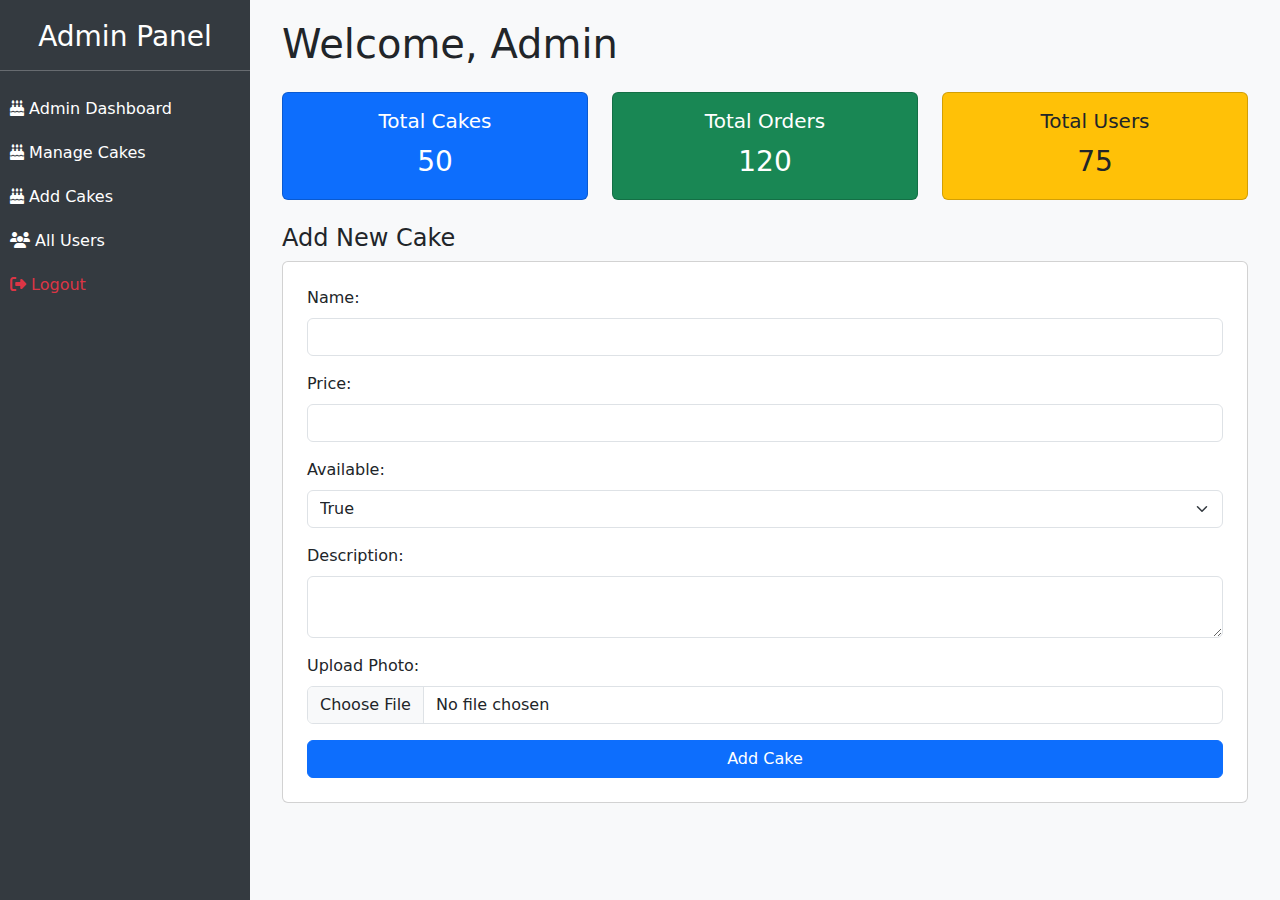
<file: src/main/resources/templates/admin/add_cake.html>
<!DOCTYPE html>
<html xmlns:th="http://www.thymeleaf.org">
<head>
<title>Admin Dashboard</title>
<!-- Bootstrap CSS -->
<link rel="stylesheet"
    href="https://cdn.jsdelivr.net/npm/bootstrap@5.3.0/dist/css/bootstrap.min.css">
<!-- Font Awesome (Icons) -->
<link rel="stylesheet"
    href="https://cdnjs.cloudflare.com/ajax/libs/font-awesome/6.4.0/css/all.min.css">
<style>
body {
    background-color: #f8f9fa;
}

.sidebar {
    width: 250px;
    height: 100vh;
    background: #343a40;
    color: white;
    padding-top: 20px;
    position: fixed;
}

.sidebar a {
    color: white;
    padding: 10px;
    display: block;
    text-decoration: none;
    transition: 0.3s;
}

.sidebar a:hover {
    background: #495057;
}

.main-content {
    margin-left: 250px;
    padding: 20px;
}
</style>
</head>
<body>

    <!-- Sidebar -->
    <div class="sidebar">
        <h3 class="text-center">Admin Panel</h3>
        <hr>
        <a href="/admin/dashboard"><i class="fas fa-birthday-cake"></i> Admin Dashboard</a>
        <a href="/admin/cakes"><i class="fas fa-birthday-cake"></i> Manage Cakes</a>
        <a href="/admin/cake/add"><i class="fas fa-birthday-cake"></i> Add Cakes</a>
        <a href="/admin/allUsers"><i class="fas fa-users"></i> All Users</a>
        <a href="/logout" class="text-danger"><i class="fas fa-sign-out-alt"></i> Logout</a>
    </div>

    <!-- Main Content -->
    <div class="main-content">
        <div class="container">
            <h1 class="mb-4">Welcome, Admin</h1>
            <div class="row">
                <!-- Dashboard Cards -->
                <div class="col-md-4">
                    <div class="card bg-primary text-white">
                        <div class="card-body">
                            <h5 class="card-title text-center">Total Cakes</h5>
                            <p class="card-text fs-3 text-center"
                                th:text="${cakes != null ? cakes.size() : 0}">50</p>
                        </div>
                    </div>
                </div>

                <div class="col-md-4">
                    <div class="card bg-success text-white">
                        <div class="card-body">
                            <h5 class="card-title text-center">Total Orders</h5>
                            <p class="card-text fs-3 text-center"
                                th:text="${orders != null ? orders.size() : 0}">120</p>
                        </div>
                    </div>
                </div>

                <div class="col-md-4">
                    <div class="card bg-warning text-dark">
                        <div class="card-body">
                            <h5 class="card-title text-center">Total Users</h5>
                            <p class="card-text fs-3 text-center"
                                th:text="${buyers != null ? buyers.size() : 0}">75</p>
                        </div>
                    </div>
                </div>
            </div>

            <!-- Add New Cake Section -->
            <div class="mt-4">
                <h4>Add New Cake</h4>
                <div class="card p-4">
                    <form action="/admin/cake/add" method="post" enctype="multipart/form-data">
                        <div class="mb-3">
                            <label class="form-label">Name:</label>
                            <input type="text" name="name" class="form-control" required>
                        </div>

                        <div class="mb-3">
                            <label class="form-label">Price:</label>
                            <input type="number" name="price" step="0.01" class="form-control" required>
                        </div>

                        <div class="mb-3">
                            <label class="form-label">Available:</label>
                            <select name="isAvailable" class="form-select">
                                <option value="true">True</option>
                                <option value="false">False</option>
                            </select>
                        </div>

                        <div class="mb-3">
                            <label class="form-label">Description:</label>
                            <textarea name="description" class="form-control" required></textarea>
                        </div>

                        <div class="mb-3">
                            <label class="form-label">Upload Photo:</label>
                            <input type="file" name="photo" accept="image/*" class="form-control">
                        </div>

                        <button type="submit" class="btn btn-primary w-100">Add Cake</button>
                    </form>
                </div>
            </div>

        </div>
    </div>

    <!-- Bootstrap JS -->
    <script src="https://cdn.jsdelivr.net/npm/bootstrap@5.3.0/dist/js/bootstrap.bundle.min.js"></script>
</body>
</html>
</file>
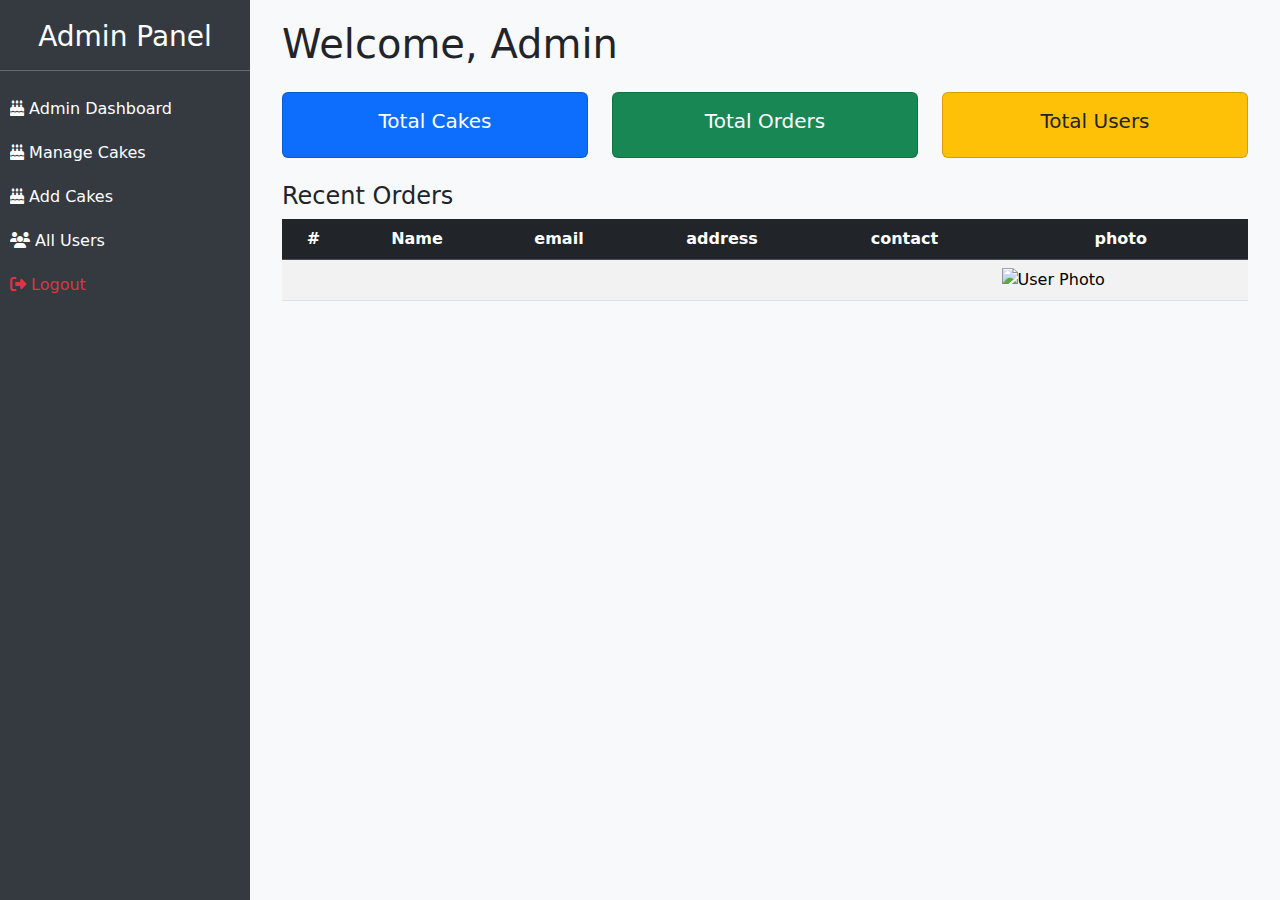
<file: src/main/resources/templates/admin/all-users.html>
<!DOCTYPE html>
<html xmlns:th="http://www.thymeleaf.org">
<head>
<title>Admin Dashboard</title>
<!-- Bootstrap CSS -->
<link rel="stylesheet"
	href="https://cdn.jsdelivr.net/npm/bootstrap@5.3.0/dist/css/bootstrap.min.css">
<!-- Font Awesome (Icons) -->
<link rel="stylesheet"
	href="https://cdnjs.cloudflare.com/ajax/libs/font-awesome/6.4.0/css/all.min.css">
<style>
body {
	background-color: #f8f9fa;
}

.sidebar {
	width: 250px;
	height: 100vh;
	background: #343a40;
	color: white;
	padding-top: 20px;
	position: fixed;
}

.sidebar a {
	color: white;
	padding: 10px;
	display: block;
	text-decoration: none;
	transition: 0.3s;
}

.sidebar a:hover {
	background: #495057;
}

.main-content {
	margin-left: 250px;
	padding: 20px;
}
</style>
</head>
<body>

	<!-- Sidebar -->
	<div class="sidebar">
		<h3 class="text-center">Admin Panel</h3>
		<hr>
		<a href="/admin/dashboard"><i class="fas fa-birthday-cake"></i> Admin Dashboard</a>
        <a href="/admin/cakes"><i class="fas fa-birthday-cake"></i> Manage Cakes</a>
        <a href="/admin/cake/add"><i class="fas fa-birthday-cake"></i> Add Cakes</a>
        <a href="/admin/allUsers"><i class="fas fa-users"></i> All Users</a>
        <a href="/logout" class="text-danger"><i class="fas fa-sign-out-alt"></i> Logout</a>
	</div>

	<!-- Main Content -->
	<div class="main-content">
		<div class="container">
			<h1 class="mb-4">Welcome, Admin</h1>
			<div class="row">
				<!-- Dashboard Cards -->
				<div class="col-md-4">
					<div class="card bg-primary text-white">
						<div class="card-body">
							<h5 class="card-title text-center">Total Cakes</h5>
							<p class="card-text fs-3 text-center" th:text="${cakes.size()}"></p>
						</div>
					</div>
				</div>

				<div class="col-md-4">
					<div class="card bg-success text-white">
						<div class="card-body">
							<h5 class="card-title text-center">Total Orders</h5>
							<p class="card-text fs-3 text-center" th:text="${orders.size()}"></p>
						</div>
					</div>
				</div>

				<div class="col-md-4">
					<div class="card bg-warning text-dark">
						<div class="card-body">
							<h5 class="card-title text-center">Total Users</h5>
							<p class="card-text fs-3 text-center" th:text="${buyers.size()}"></p>
						</div>
					</div>
				</div>
			</div>

			<!-- Table for Recent Orders -->
			<div class="mt-4">
				<h4>Recent Orders</h4>
				<table class="table table-striped">
					<thead class="table-dark text-center">
						<tr>
							<th>#</th>
							<th>Name</th>
							<th>email</th>
							<th>address</th>
							<th>contact</th>
							<th>photo</th>
						</tr>
					</thead>
					<tbody>
						<tr th:each="b : ${buyers}">
							<td th:text="${b.id}"></td>
							<td th:text="${b.name}"></td>
							<td th:text="${b.email}"></td>
							<td th:text="${b.address}"></td>
							<td th:text="${b.contact}"></td>
							<td><img th:src="@{/uploads/{photo}(photo=${b.photo})}"
								alt="User Photo" width="50" height="50" /></td>

						</tr>
					</tbody>
				</table>
			</div>

		</div>
	</div>

	<!-- Bootstrap JS -->
	<script
		src="https://cdn.jsdelivr.net/npm/bootstrap@5.3.0/dist/js/bootstrap.bundle.min.js"></script>
</body>
</html>
</file>
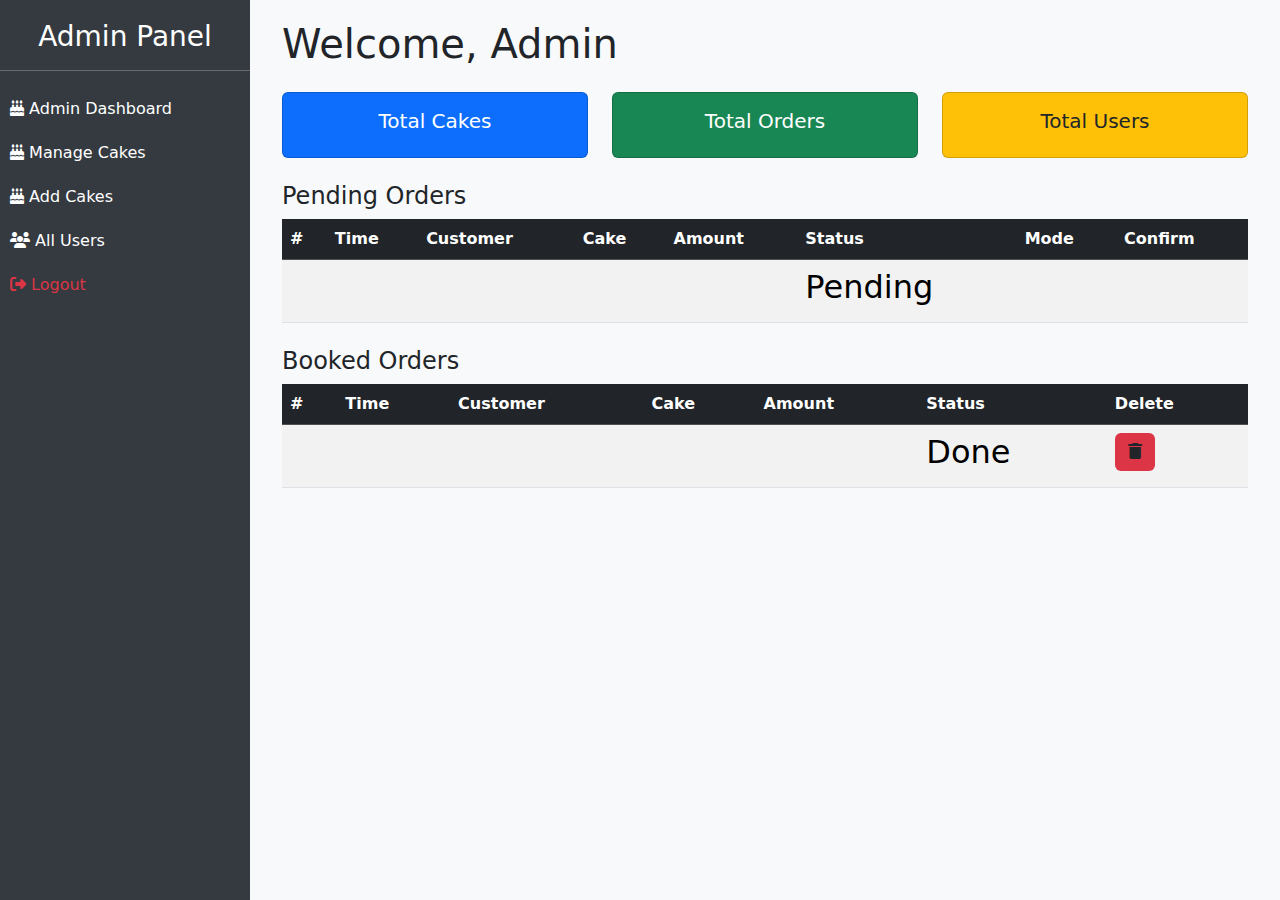
<file: src/main/resources/templates/admin/dashboard.html>
<!DOCTYPE html>
<html xmlns:th="http://www.thymeleaf.org">
<head>
<title>Admin Dashboard</title>
<!-- Bootstrap CSS -->
<link rel="stylesheet"
	href="https://cdn.jsdelivr.net/npm/bootstrap@5.3.0/dist/css/bootstrap.min.css">
<!-- Font Awesome (Icons) -->
<link rel="stylesheet"
	href="https://cdnjs.cloudflare.com/ajax/libs/font-awesome/6.4.0/css/all.min.css">
<style>
body {
	background-color: #f8f9fa;
}

.sidebar {
	width: 250px;
	height: 100vh;
	background: #343a40;
	color: white;
	padding-top: 20px;
	position: fixed;
}

.sidebar a {
	color: white;
	padding: 10px;
	display: block;
	text-decoration: none;
	transition: 0.3s;
}

.sidebar a:hover {
	background: #495057;
}

.main-content {
	margin-left: 250px;
	padding: 20px;
}
</style>
</head>
<body>

	<!-- Sidebar -->
	<div class="sidebar">
		<h3 class="text-center">Admin Panel</h3>
		<hr>
		<a href="/admin/dashboard"><i class="fas fa-birthday-cake"></i>
			Admin Dashboard</a> <a href="/admin/cakes"><i
			class="fas fa-birthday-cake"></i> Manage Cakes</a> <a
			href="/admin/cake/add"><i class="fas fa-birthday-cake"></i> Add
			Cakes</a> <a href="/admin/allUsers"><i class="fas fa-users"></i> All
			Users</a> <a href="/logout" class="text-danger"><i
			class="fas fa-sign-out-alt"></i> Logout</a>
	</div>

	<!-- Main Content -->
	<div class="main-content">
		<div class="container">
			<h1 class="mb-4">Welcome, Admin</h1>
			<div class="row">
				<!-- Dashboard Cards -->
				<div class="col-md-4">
					<div class="card bg-primary text-white">
						<div class="card-body">
							<h5 class="card-title text-center">Total Cakes</h5>
							<p class="card-text fs-3 text-center" th:text="${cakes.size()}"></p>
						</div>
					</div>
				</div>

				<div class="col-md-4">
					<div class="card bg-success text-white">
						<div class="card-body">
							<h5 class="card-title text-center">Total Orders</h5>
							<p class="card-text fs-3 text-center" th:text="${orders.size()}"></p>
						</div>
					</div>
				</div>

				<div class="col-md-4">
					<div class="card bg-warning text-dark">
						<div class="card-body">
							<h5 class="card-title text-center">Total Users</h5>
							<p class="card-text fs-3 text-center" th:text="${buyers.size()}"></p>
						</div>
					</div>
				</div>
			</div>

			<!-- Table for Pending Orders -->
			<div class="mt-4">
				<h4>Pending Orders</h4>
				<table class="table table-striped">
					<thead class="table-dark">
						<tr>
							<th>#</th>
							<th>Time</th>
							<th>Customer</th>
							<th>Cake</th>
							<th>Amount</th>
							<th>Status</th>
							<th>Mode</th>
							<th>Confirm</th>
						</tr>
					</thead>
					<tbody>
						<tr th:each="order : ${pendingOrders}">
							<td th:text="${order.id}"></td>
							<td th:text="${order.time}"></td>
							<td th:text="${order.user.name}"></td>
							<td th:text="${order.cake.name}"></td>
							<td th:text="${order.cake.price}"></td>
							<td>
								<h2
									th:class="${order.isConfirm == true ? 'badge bg-success' : 'badge bg-warning'}"
									th:text="${order.isConfirm ? 'Done' : 'Pending'}">Pending</h2>
							</td>
							<td th:text="${order.mode}"></td>
							<td><a
								th:class="${order.isConfirm == true ? 'btn bg-secondary' : 'btn bg-primary'}"
								th:href="@{'/admin/confirm-order/' + ${order.id}}"
								th:text="${order.isConfirm ? 'Booked' : 'Confirm Order'}"></a></td>
						</tr>
					</tbody>
				</table>
			</div>

			<!-- Table for Booked Orders -->
			<div class="mt-4">
				<h4>Booked Orders</h4>
				<table class="table table-striped">
					<thead class="table-dark">
						<tr>
							<th>#</th>
							<th>Time</th>
							<th>Customer</th>
							<th>Cake</th>
							<th>Amount</th>
							<th>Status</th>
							<th>Delete</th>
						</tr>
					</thead>
					<tbody>
						<tr th:each="order : ${bookedOrders}">
							<td th:text="${order.id}"></td>
							<td th:text="${order.time}"></td>
							<td th:text="${order.user.name}"></td>
							<td th:text="${order.cake.name}"></td>
							<td th:text="${order.cake.price}"></td>
							<td>
								<h2
									th:class="${order.isConfirm == true ? 'badge bg-success' : 'badge bg-warning'}"
									th:text="${order.isConfirm ? 'Done' : 'Pending'}">Done</h2>
							</td>
							<td><a class="btn bg-danger"
								th:href="@{'/admin/delete-order/' + ${order.id}}"> <i
									class="fas fa-trash"></i>
							</a></td>

						</tr>
					</tbody>
				</table>
			</div>

		</div>
	</div>

	<!-- Bootstrap JS -->
	<script
		src="https://cdn.jsdelivr.net/npm/bootstrap@5.3.0/dist/js/bootstrap.bundle.min.js"></script>
</body>
</html>
</file>
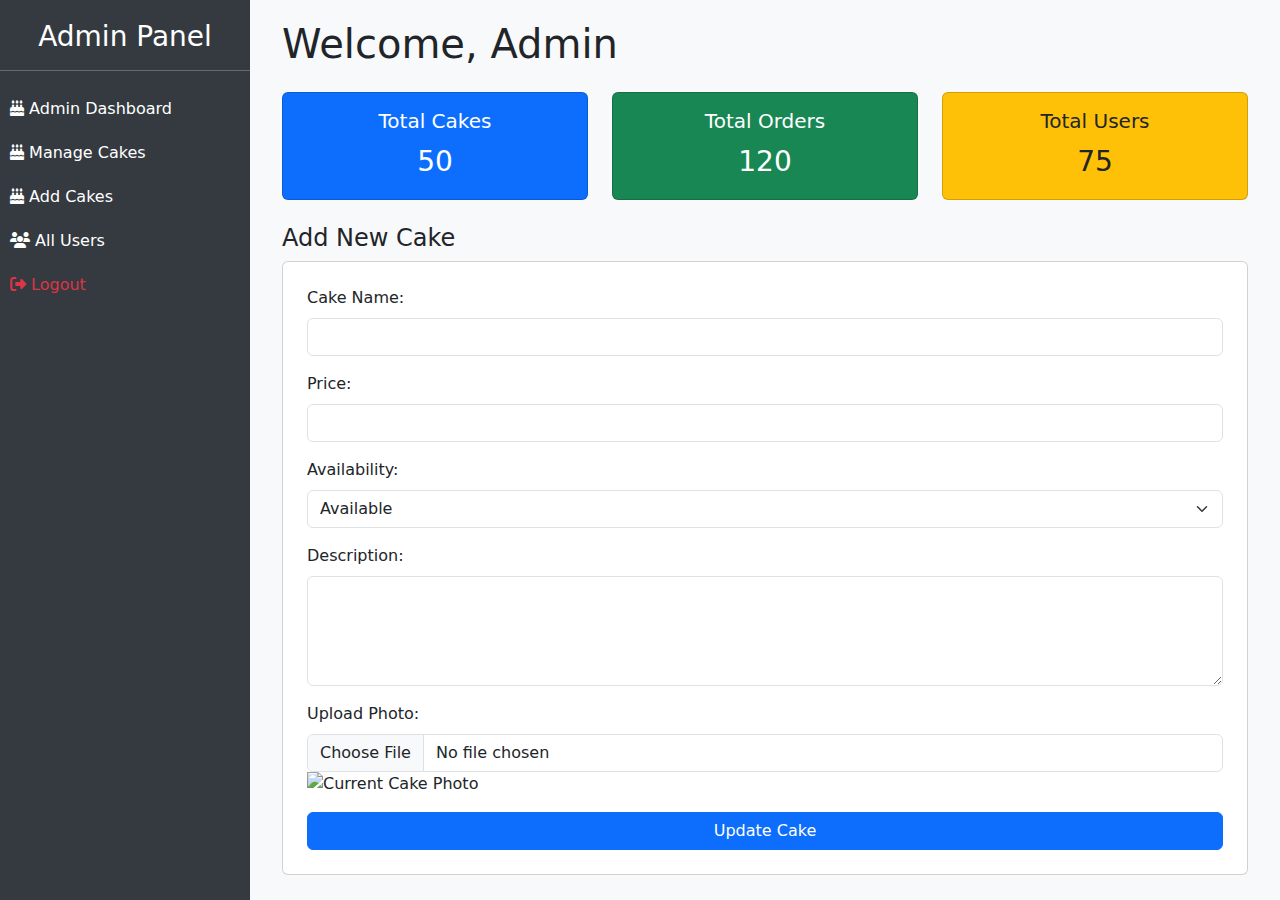
<file: src/main/resources/templates/admin/edit_cake.html>
<!DOCTYPE html>
<html xmlns:th="http://www.thymeleaf.org">
<head>
<title>Admin Dashboard</title>
<!-- Bootstrap CSS -->
<link rel="stylesheet"
	href="https://cdn.jsdelivr.net/npm/bootstrap@5.3.0/dist/css/bootstrap.min.css">
<!-- Font Awesome (Icons) -->
<link rel="stylesheet"
	href="https://cdnjs.cloudflare.com/ajax/libs/font-awesome/6.4.0/css/all.min.css">
<style>
body {
	background-color: #f8f9fa;
}

.sidebar {
	width: 250px;
	height: 100vh;
	background: #343a40;
	color: white;
	padding-top: 20px;
	position: fixed;
}

.sidebar a {
	color: white;
	padding: 10px;
	display: block;
	text-decoration: none;
	transition: 0.3s;
}

.sidebar a:hover {
	background: #495057;
}

.main-content {
	margin-left: 250px;
	padding: 20px;
}
</style>
</head>
<body>

	<!-- Sidebar -->
	<div class="sidebar">
		<h3 class="text-center">Admin Panel</h3>
		<hr>
		<a href="/admin/dashboard"><i class="fas fa-birthday-cake"></i> Admin Dashboard</a>
        <a href="/admin/cakes"><i class="fas fa-birthday-cake"></i> Manage Cakes</a>
        <a href="/admin/cake/add"><i class="fas fa-birthday-cake"></i> Add Cakes</a>
        <a href="/admin/allUsers"><i class="fas fa-users"></i> All Users</a>
        <a href="/logout" class="text-danger"><i class="fas fa-sign-out-alt"></i> Logout</a>
	</div>

	<!-- Main Content -->
	<div class="main-content">
		<div class="container">
			<h1 class="mb-4">Welcome, Admin</h1>
			<div class="row">
				<!-- Dashboard Cards -->
				<div class="col-md-4">
					<div class="card bg-primary text-white">
						<div class="card-body">
							<h5 class="card-title text-center">Total Cakes</h5>
							<p class="card-text fs-3 text-center"
								th:text="${cakes != null ? cakes.size() : 0}">50</p>
						</div>
					</div>
				</div>

				<div class="col-md-4">
					<div class="card bg-success text-white">
						<div class="card-body">
							<h5 class="card-title text-center">Total Orders</h5>
							<p class="card-text fs-3 text-center"
								th:text="${orders != null ? orders.size() : 0}">120</p>
						</div>
					</div>
				</div>

				<div class="col-md-4">
					<div class="card bg-warning text-dark">
						<div class="card-body">
							<h5 class="card-title text-center">Total Users</h5>
							<p class="card-text fs-3 text-center"
								th:text="${buyers != null ? buyers.size() : 0}">75</p>
						</div>
					</div>
				</div>
			</div>

			<!-- Add New Cake Section -->
			<div class="mt-4">
				<h4>Add New Cake</h4>
				<div class="card p-4">
					<form action="/admin/cake/edit" method="post"
						enctype="multipart/form-data">
						<!-- Hidden input for the cake id -->
						<input type="hidden" name="id" th:value="${cake.id}" />

						<div class="mb-3">
							<label class="form-label" for="name">Cake Name:</label> <input
								type="text" id="name" name="name" th:value="${cake.name}"
								class="form-control" required>
						</div>

						<div class="mb-3">
							<label class="form-label" for="price">Price:</label> <input
								type="number" id="price" name="price" step="0.01"
								th:value="${cake.price}" class="form-control" required>
						</div>

						<div class="mb-3">
							<label class="form-label" for="isAvailable">Availability:</label>
							<select id="isAvailable" name="isAvailable" class="form-select">
								<option value="true" th:selected="${cake.isAvailable}">Available</option>
								<option value="false" th:selected="${!cake.isAvailable}">Not
									Available</option>
							</select>
						</div>

						<div class="mb-3">
							<label class="form-label" for="description">Description:</label>
							<textarea id="description" name="description" rows="4"
								th:text="${cake.description}" class="form-control" required></textarea>
						</div>

						<div class="mb-3">
							<label class="form-label" for="photo">Upload Photo:</label> <input
								type="file" name="photo" accept="image/*" class="form-control">
							<!-- Optional: Display existing photo if necessary -->
							<div>
								<img th:src="@{/cakes/{photo}(photo=${cake.photo})}"
									alt="Current Cake Photo" width="100" />
							</div>
						</div>

						<button type="submit" class="btn btn-primary w-100">Update
							Cake</button>
					</form>

				</div>
			</div>

		</div>
	</div>

	<!-- Bootstrap JS -->
	<script
		src="https://cdn.jsdelivr.net/npm/bootstrap@5.3.0/dist/js/bootstrap.bundle.min.js"></script>
</body>
</html>
</file>
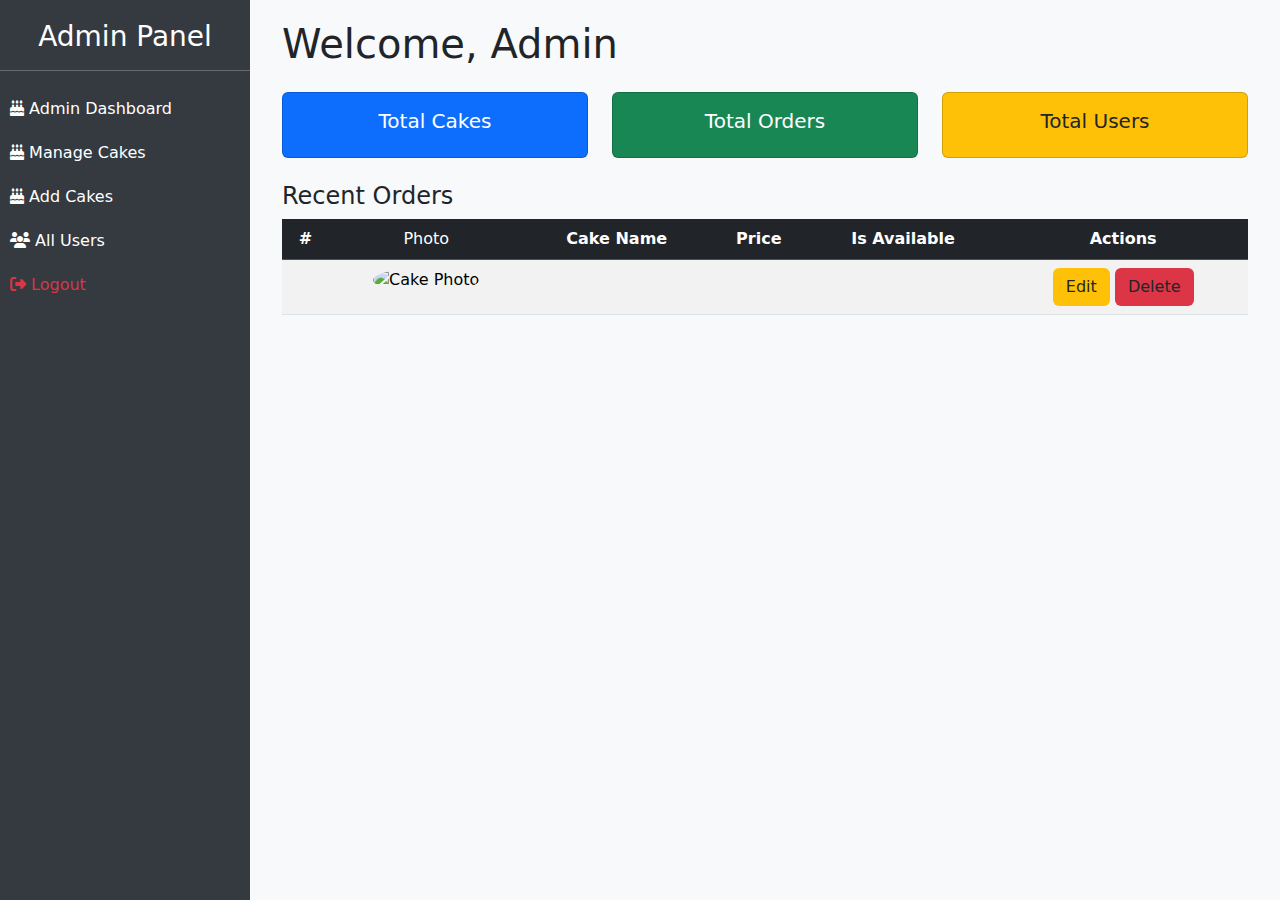
<file: src/main/resources/templates/admin/manage_cakes.html>
<!DOCTYPE html>
<html xmlns:th="http://www.thymeleaf.org">
<head>
    <title>Admin Dashboard</title>
    <!-- Bootstrap CSS -->
    <link rel="stylesheet" href="https://cdn.jsdelivr.net/npm/bootstrap@5.3.0/dist/css/bootstrap.min.css">
    <!-- Font Awesome (Icons) -->
    <link rel="stylesheet" href="https://cdnjs.cloudflare.com/ajax/libs/font-awesome/6.4.0/css/all.min.css">
    <style>
        body {
            background-color: #f8f9fa;
        }
        .sidebar {
            width: 250px;
            height: 100vh;
            background: #343a40;
            color: white;
            padding-top: 20px;
            position: fixed;
        }
        .sidebar a {
            color: white;
            padding: 10px;
            display: block;
            text-decoration: none;
            transition: 0.3s;
        }
        .sidebar a:hover {
            background: #495057;
        }
        .main-content {
            margin-left: 250px;
            padding: 20px;
        }
    </style>
</head>
<body>

    <!-- Sidebar -->
    <div class="sidebar">
        <h3 class="text-center">Admin Panel</h3>
        <hr>
       <a href="/admin/dashboard"><i class="fas fa-birthday-cake"></i> Admin Dashboard</a>
        <a href="/admin/cakes"><i class="fas fa-birthday-cake"></i> Manage Cakes</a>
        <a href="/admin/cake/add"><i class="fas fa-birthday-cake"></i> Add Cakes</a>
        <a href="/admin/allUsers"><i class="fas fa-users"></i> All Users</a>
        <a href="/logout" class="text-danger"><i class="fas fa-sign-out-alt"></i> Logout</a>
    </div>

    <!-- Main Content -->
    <div class="main-content">
        <div class="container">
            <h1 class="mb-4">Welcome, Admin</h1>
            <div class="row">
                <!-- Dashboard Cards -->
                <div class="col-md-4">
                    <div class="card bg-primary text-white">
                        <div class="card-body">
                            <h5 class="card-title text-center">Total Cakes</h5>
                            <p class="card-text fs-3 text-center" th:text="${cakes.size()}"></p>
                        </div>
                    </div>
                </div>

                <div class="col-md-4">
                    <div class="card bg-success text-white">
                        <div class="card-body">
                            <h5 class="card-title text-center">Total Orders</h5>
                            <p class="card-text fs-3 text-center" th:text="${orders.size()}"></p>
                        </div>
                    </div>
                </div>

                <div class="col-md-4">
                    <div class="card bg-warning text-dark">
                        <div class="card-body">
                            <h5 class="card-title text-center">Total Users</h5>
                            <p class="card-text fs-3 text-center" th:text="${buyers.size()}"></p>
                        </div>
                    </div>
                </div>
            </div>

            <!-- Table for Recent Orders -->
            <div class="mt-4">
                <h4>Recent Orders</h4>
                <table class="table table-striped">
                    <thead class="table-dark text-center">
                        <tr>
                            <th>#</th>
                            <td>Photo</td>
                            <th>Cake Name</th>
                            <th>Price</th>
                            <th>Is Available</th>
                            <th>Actions</th>
                        </tr>
                    </thead>
                    <tbody>
                        <tr class="text-center" th:each="cake : ${cakes}">
			<td th:text="${cake.id}"></td>
			<td><img th:src="@{/cakes/{photo}(photo=${cake.photo})}"
								alt="Cake Photo" width="80" height="80" class="rounded-circle"/></td>
            <td th:text="${cake.name}"></td>
            <td th:text="${cake.price}"></td>
           <td th:text="${cake.isAvailable ? 'Yes' : 'No'}"></td>
            <td>
                <a class="btn bg-warning text-center" th:href="@{/admin/cake/edit/{id}(id=${cake.id})}">Edit</a>
                <a class="btn bg-danger text-center" th:href="@{/admin/cake/delete/{id}(id=${cake.id})}">Delete</a>
            </td>
        </tr>
                    </tbody>
                </table>
            </div>

        </div>
    </div>

    <!-- Bootstrap JS -->
    <script src="https://cdn.jsdelivr.net/npm/bootstrap@5.3.0/dist/js/bootstrap.bundle.min.js"></script>
</body>
</html>
</file>
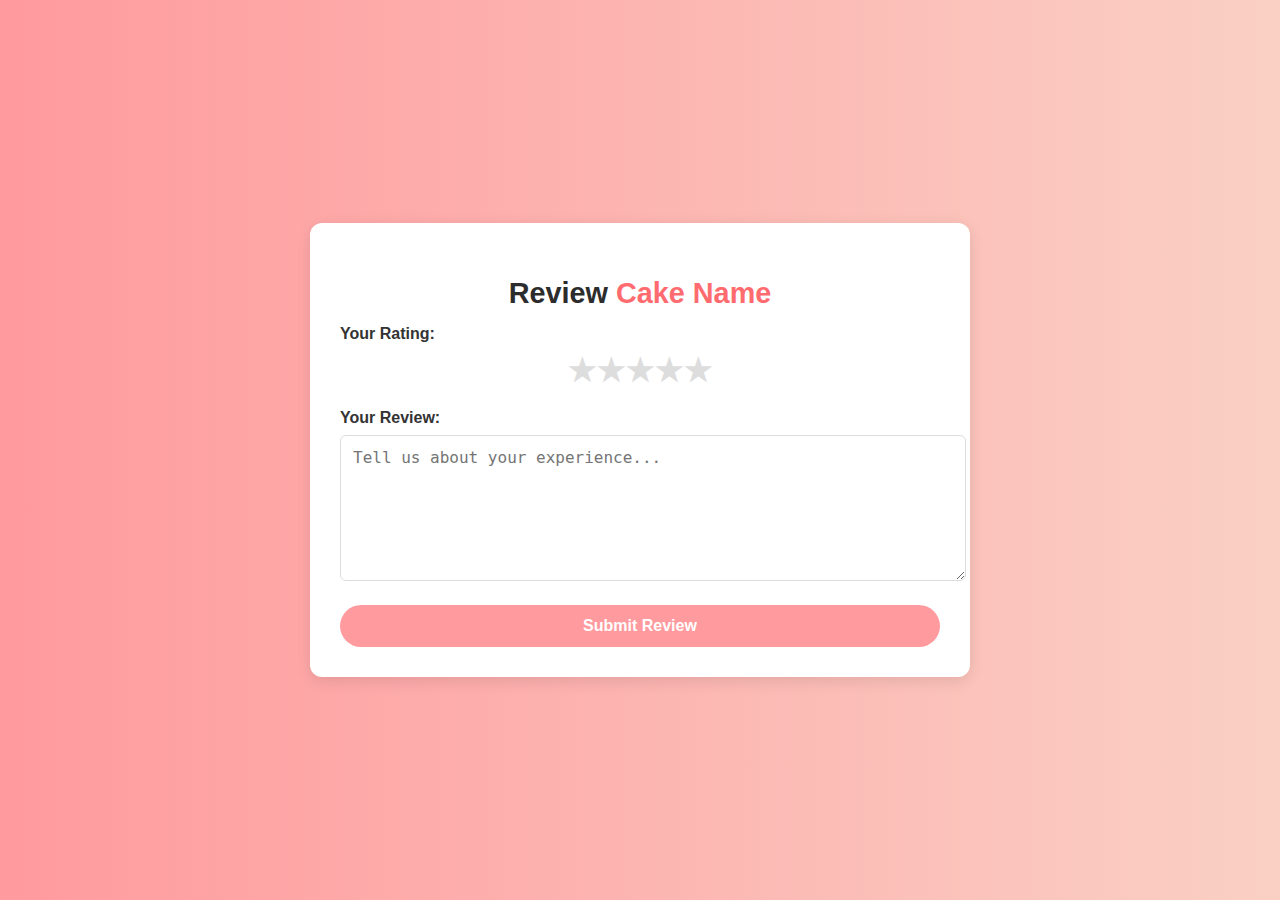
<file: src/main/resources/templates/buyer/add-review.html>
<!DOCTYPE html>
<html xmlns:th="http://www.thymeleaf.org">
<head>
    <meta charset="UTF-8">
    <title>Add Review</title>
    <style>
        body {
            background: linear-gradient(to right, #ff9a9e, #fad0c4);
            font-family: Arial, sans-serif;
            display: flex;
            justify-content: center;
            align-items: center;
            height: 100vh;
            margin: 0;
        }

        .form-container {
            max-width: 600px;
            width: 90%;
            padding: 30px;
            background: white;
            border-radius: 12px;
            box-shadow: 0 4px 15px rgba(0, 0, 0, 0.1);
            text-align: center;
        }

        .form-header h2 {
            color: #2c2c2c;
            font-size: 1.8rem;
            font-weight: 600;
            margin-bottom: 15px;
        }

        .form-header h2 span {
            color: #ff6b6f;
        }

        .form-group {
            margin-bottom: 20px;
            text-align: left;
        }

        label {
            font-weight: 600;
            color: #333;
            display: block;
            margin-bottom: 8px;
        }

        .star-rating {
            display: flex;
            justify-content: center;
            direction: rtl;
        }

        .star-rating input {
            display: none;
        }

        .star-rating label {
            font-size: 2rem;
            color: #ddd;
            cursor: pointer;
            transition: color 0.3s ease;
            margin: 0;
        }

        /* Star Hover Effect */
        .star-rating label:hover,
        .star-rating label:hover ~ label,
        .star-rating input:checked ~ label {
            color: #ff9a9e;
        }

        textarea {
            width: 100%;
            padding: 12px;
            border: 1px solid #ddd;
            border-radius: 6px;
            resize: vertical;
            font-size: 1rem;
            color: #555;
            min-height: 120px;
            transition: border 0.3s ease;
        }

        textarea:focus {
            outline: none;
            border-color: #ff9a9e;
            box-shadow: 0 0 8px rgba(255, 154, 158, 0.4);
        }

        button {
            background: #ff9a9e;
            color: white;
            padding: 12px 30px;
            border: none;
            border-radius: 25px;
            cursor: pointer;
            font-size: 1rem;
            font-weight: 600;
            width: 100%;
            transition: all 0.3s ease;
        }

        button:hover {
            background: #ff6b6f;
            transform: translateY(-2px);
            box-shadow: 0 4px 12px rgba(255, 154, 158, 0.4);
        }

        /* Responsive Design */
        @media (max-width: 768px) {
            .form-container {
                width: 95%;
                padding: 20px;
            }

            .star-rating label {
                font-size: 1.8rem;
            }
        }
    </style>
</head>
<body>
    <div class="form-container">
        <div class="form-header">
            <h2>Review <span th:text="${cake.name}">Cake Name</span></h2>
        </div>
        <form th:action="@{/buyer/reviews/add}" th:object="${review}" method="post">
            <input type="hidden" th:field="*{cake.id}" />
            <input type="hidden" th:field="*{user.id}" />
            
            <div class="form-group">
                <label for="rating">Your Rating:</label>
                <div class="star-rating">
                    <input type="radio" th:field="*{rating}" id="star5" name="rating" value="5" required>
                    <label for="star5">★</label>
                    <input type="radio" th:field="*{rating}" id="star4" name="rating" value="4">
                    <label for="star4">★</label>
                    <input type="radio" th:field="*{rating}" id="star3" name="rating" value="3">
                    <label for="star3">★</label>
                    <input type="radio" th:field="*{rating}" id="star2" name="rating" value="2">
                    <label for="star2">★</label>
                    <input type="radio" th:field="*{rating}" id="star1" name="rating" value="1">
                    <label for="star1">★</label>
                </div>
            </div>
            
            <div class="form-group">
                <label for="comment">Your Review:</label>
                <textarea th:field="*{comment}" id="comment" 
                          placeholder="Tell us about your experience..." required></textarea>
            </div>
            
            <button type="submit">Submit Review</button>
        </form>
    </div>

    <script>
        document.querySelectorAll('.star-rating input').forEach(star => {
            star.addEventListener('change', function() {
                console.log('Selected rating:', this.value);
            });
        });
    </script>
</body>
</html>
</file>
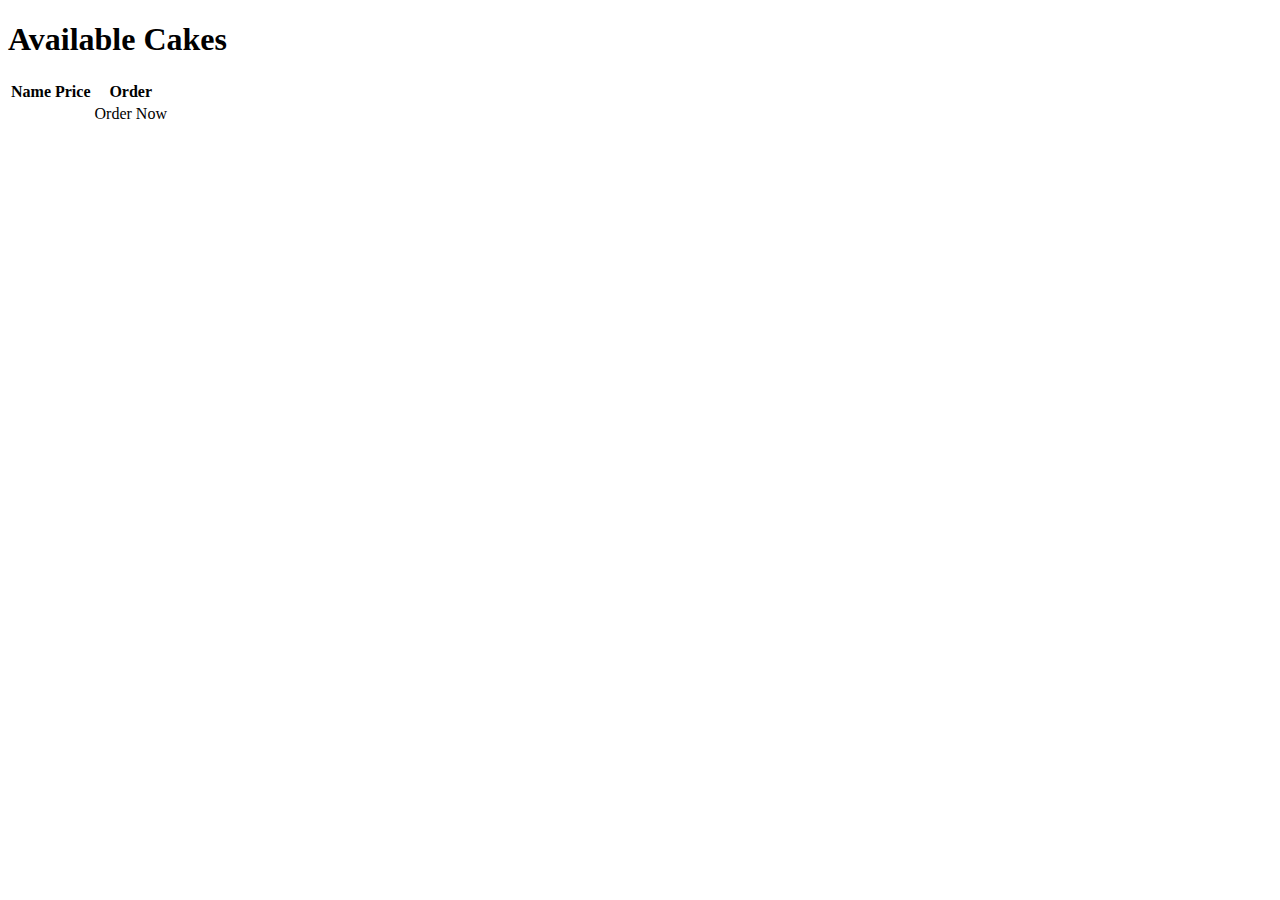
<file: src/main/resources/templates/buyer/dashboard.html>
<!DOCTYPE html>
<html xmlns:th="http://www.thymeleaf.org">
<head>
    <title>Buyer Dashboard</title>
</head>
<body>
    <h1>Available Cakes</h1>
    <table>
        <tr>
            <th>Name</th><th>Price</th><th>Order</th>
        </tr>
        <tr th:each="cake : ${cakes}">
            <td th:text="${cake.name}"></td>
            <td th:text="${cake.price}"></td>
            <td><a th:href="@{/buyer/order/{cakeId}(cakeId=${cake.id})}">Order Now</a></td>
        </tr>
    </table>
</body>
</html>
</file>
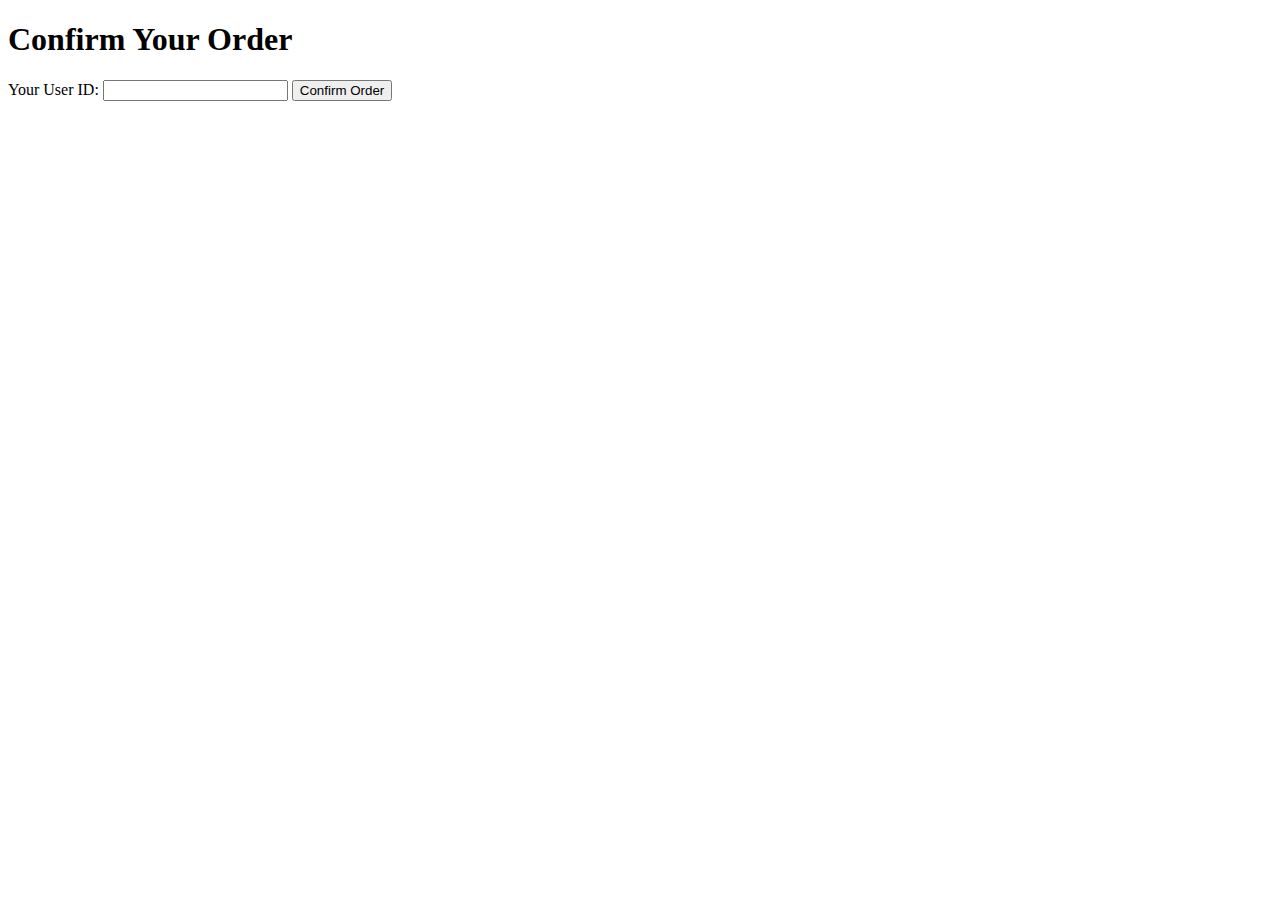
<file: src/main/resources/templates/buyer/order_form.html>
<!DOCTYPE html>
<html xmlns:th="http://www.thymeleaf.org">
<head>
    <title>Place Order</title>
</head>
<body>
    <h1>Confirm Your Order</h1>
    <form action="/buyer/order" method="post">
        <input type="hidden" name="cakeId" th:value="${cakeId}" />
        <label for="userId">Your User ID:</label>
        <input type="number" name="userId" required />
        <button type="submit">Confirm Order</button>
    </form>
</body>
</html>
</file>
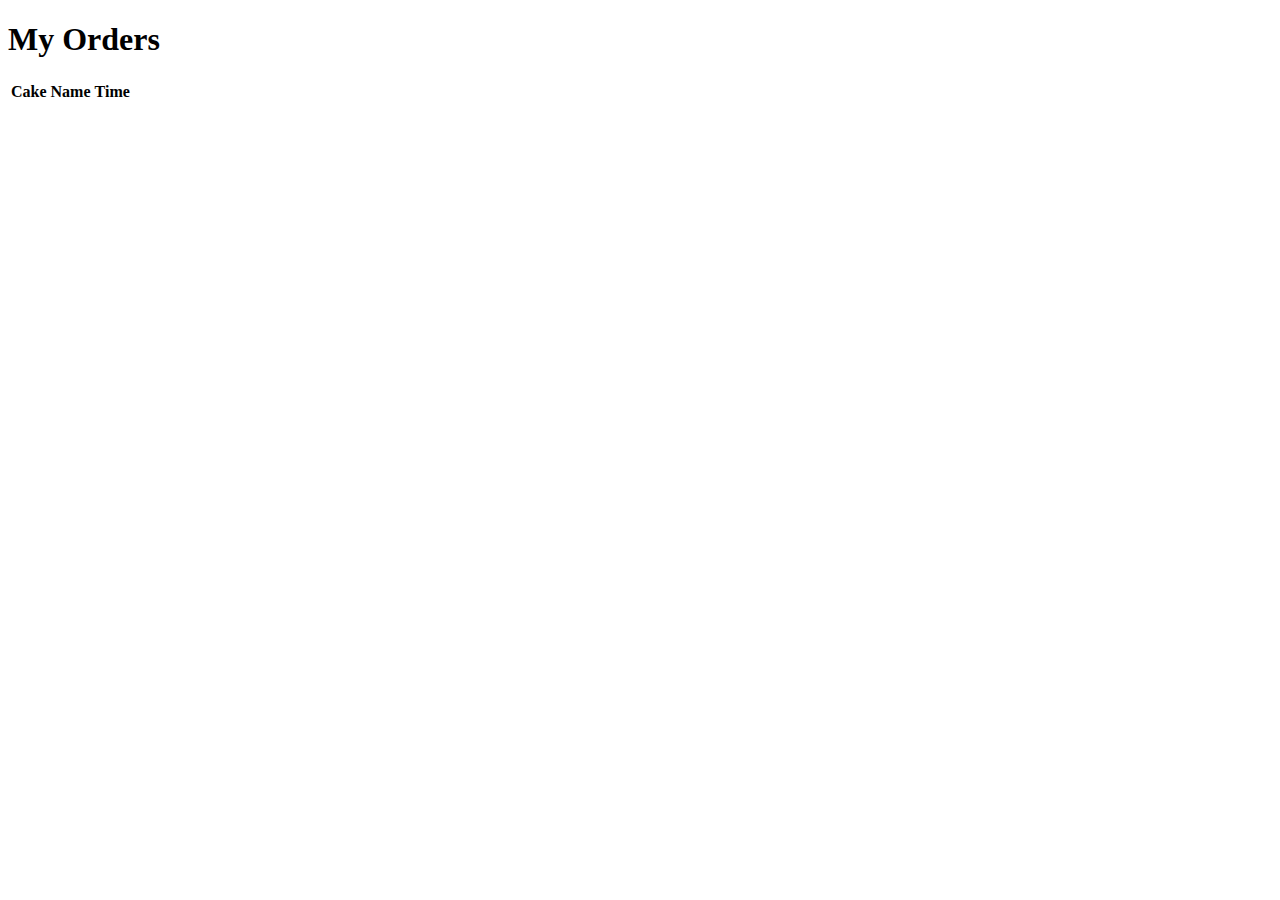
<file: src/main/resources/templates/buyer/orders.html>
<!DOCTYPE html>
<html xmlns:th="http://www.thymeleaf.org">
<head>
    <title>My Orders</title>
</head>
<body>
    <h1>My Orders</h1>
    <table>
        <tr>
            <th>Cake Name</th><th>Time</th>
        </tr>
        <tr th:each="order : ${orders}">
            <td th:text="${order.cake.name}"></td>
            <td th:text="${order.time}"></td>
        </tr>
    </table>
</body>
</html>
</file>
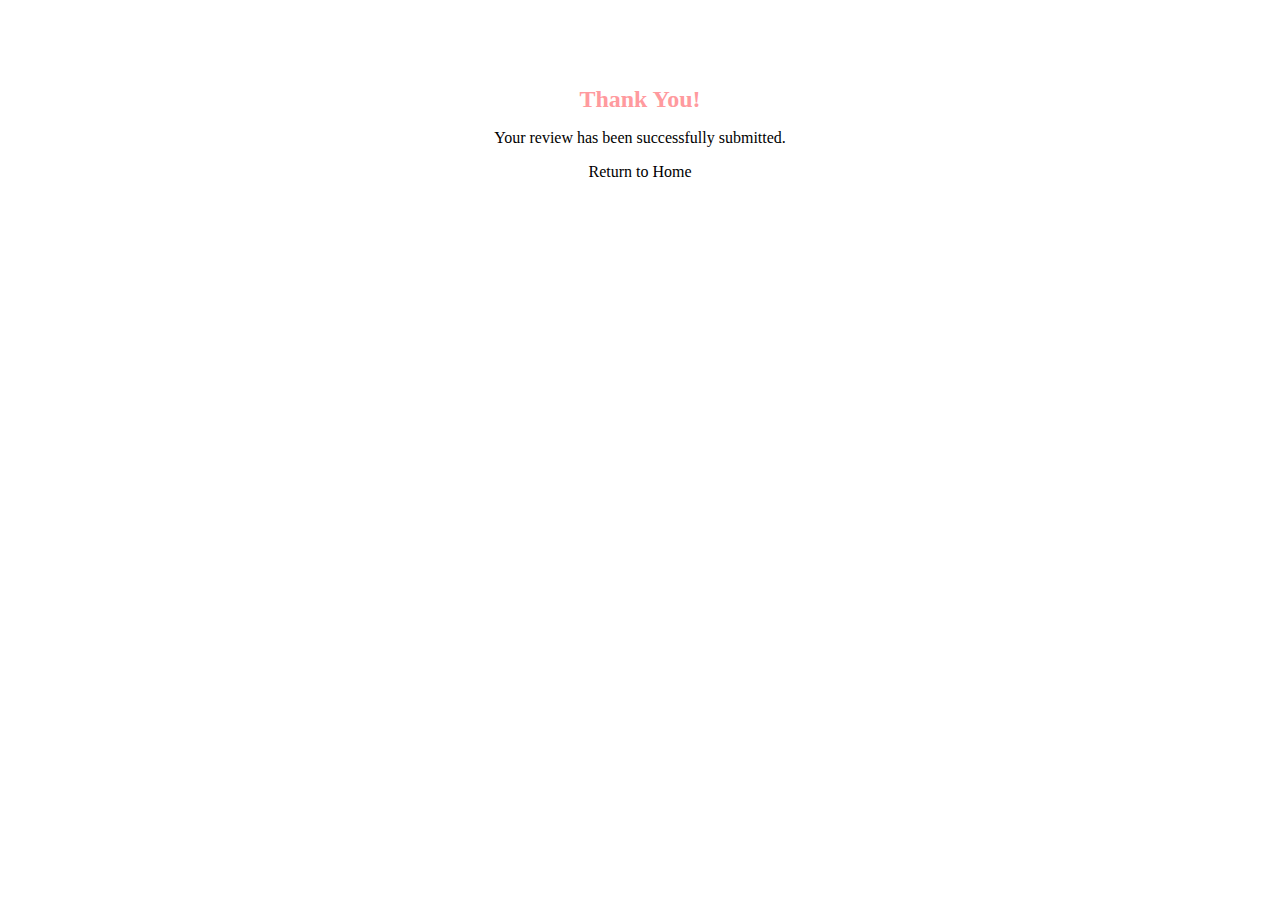
<file: src/main/resources/templates/buyer/review-success.html>
<!DOCTYPE html>
<html xmlns:th="http://www.thymeleaf.org">
<head>
    <meta charset="UTF-8">
    <title>Review Submitted</title>
    <style>
        .success-container {
            text-align: center;
            margin: 50px auto;
            padding: 20px;
            max-width: 500px;
        }
        .success-message {
            color: #ff9a9e;
            font-size: 1.5rem;
        }
    </style>
</head>
<body>
    <div class="success-container">
        <h1 class="success-message">Thank You!</h1>
        <p>Your review has been successfully submitted.</p>
        <a th:href="@{/}">Return to Home</a>
    </div>
</body>
</html>
</file>
